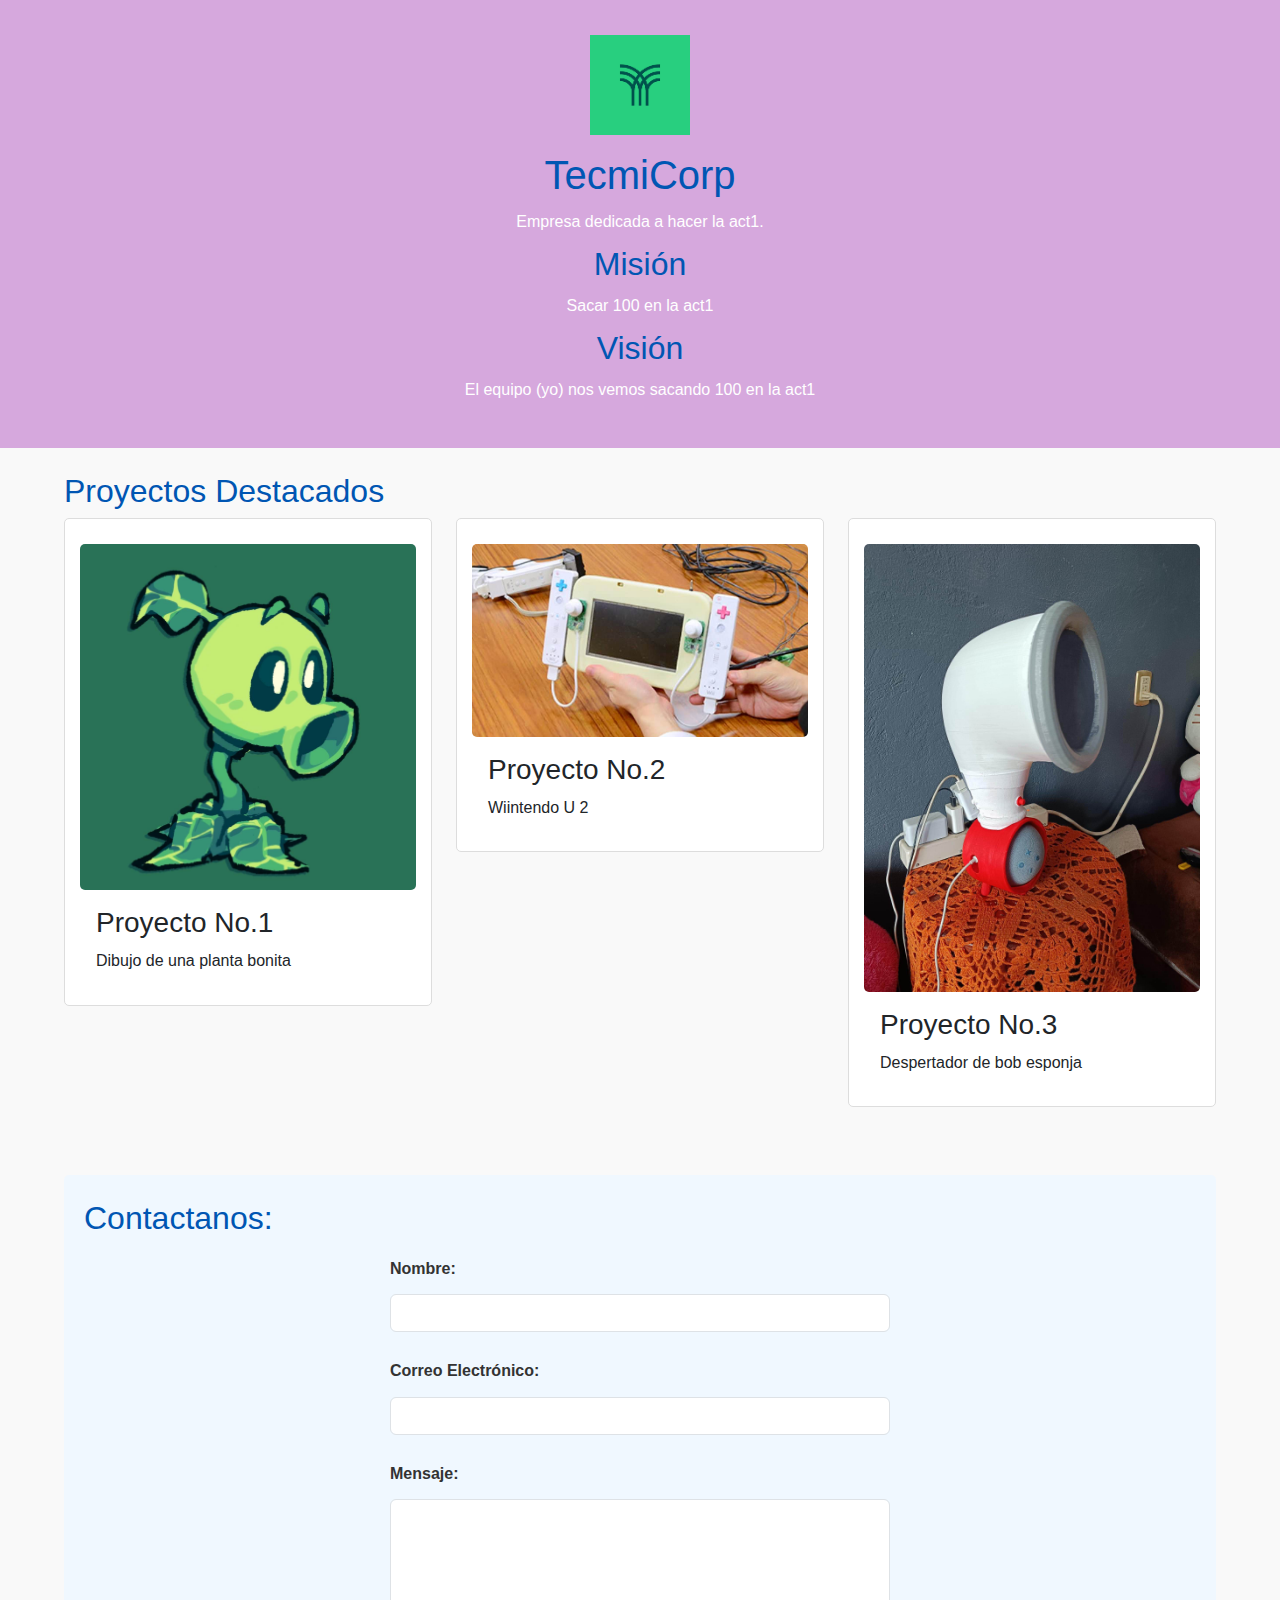
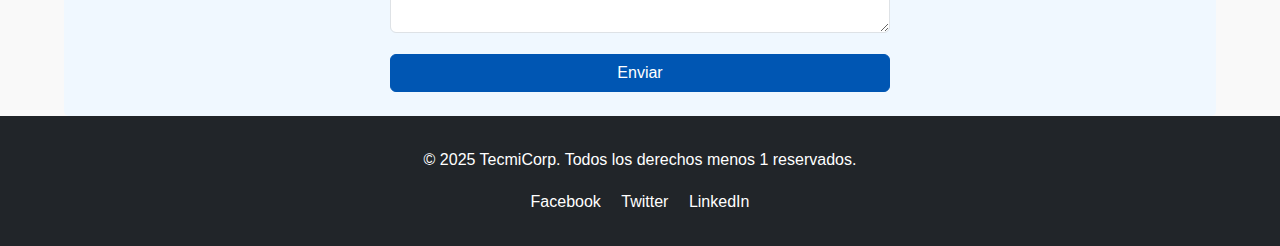
<file: index.html>
<!DOCTYPE html>
<html lang="en">
<head>
    <meta charset="UTF-8">
    <meta name="viewport" content="width=device-width, initial-scale=1.0">
    <meta name="description" content="Página web para la act1">
    <link href="https://cdn.jsdelivr.net/npm/bootstrap@5.3.0/dist/css/bootstrap.min.css" rel="stylesheet">
    <link rel="stylesheet" href="style.css">
    <title>TecmiCorp</title>
</head>
<body>
    <!-- Encabezado -->
    <header class="custom-header">
        <div class="container">
            <img src="Logo.png" alt="Logo de TecmiCorp" class="mb-3" style="max-height: 100px;">
            <h1>TecmiCorp</h1>
            <p>Empresa dedicada a hacer la act1.</p>
            <section class="mision-vision">
                <h2>Misión</h2>
                <p>Sacar 100 en la act1</p>
                <h2>Visión</h2>
                <p>El equipo (yo) nos vemos sacando 100 en la act1</p>
            </section>
        </div>
    </header>

    <!-- Sección de Proyectos -->
    <main>
        <section id="proyectos" class="container py-4">
            <h2>Proyectos Destacados</h2>
            <div class="row">
                <div class="col-md-4 mb-4">
                    <div class="proyecto card">
                        <img src="Planta.jpg" class="card-img-top" alt="Dibujo de planta bonita">
                        <div class="card-body">
                            <h3 class="card-title">Proyecto No.1</h3>
                            <p class="card-text">Dibujo de una planta bonita</p>
                        </div>
                    </div>
                </div>
                <div class="col-md-4 mb-4">
                    <div class="proyecto card">
                        <img src="Wii.jpg" class="card-img-top" alt="Wiintendo U 2">
                        <div class="card-body">
                            <h3 class="card-title">Proyecto No.2</h3>
                            <p class="card-text">Wiintendo U 2</p>
                        </div>
                    </div>
                </div>
                <div class="col-md-4 mb-4">
                    <div class="proyecto card">
                        <img src="despertador.jpg" class="card-img-top" alt="Despertador de bob esponja">
                        <div class="card-body">
                            <h3 class="card-title">Proyecto No.3</h3>
                            <p class="card-text">Despertador de bob esponja</p>
                        </div>
                    </div>
                </div>
            </div>
        </section>

        <!-- Sección de Contacto -->
        <section id="contacto" class="container py-4">
            <h2>Contactanos:</h2>
            <form action="do.html" method="GET" class="needs-validation" novalidate>
                <div class="mb-3">
                    <label for="nombre" class="form-label">Nombre:</label>
                    <input type="text" id="nombre" name="nombre" class="form-control" required>
                    <div class="invalid-feedback">Por favor, ingresa tu nombre.</div>
                </div>
                <div class="mb-3">
                    <label for="correo" class="form-label">Correo Electrónico:</label>
                    <input type="email" id="correo" name="correo" class="form-control" required>
                    <div class="invalid-feedback">Por favor, ingresa un correo valido.</div>
                </div>
                <div class="mb-3">
                    <label for="mensaje" class="form-label">Mensaje:</label>
                    <textarea id="mensaje" name="mensaje" class="form-control" rows="5" required></textarea>
                    <div class="invalid-feedback">Por favor, ingresa tu mensaje.</div>
                </div>
                <button type="submit" class="btn btn-primary">Enviar</button>
            </form>
        </section>
    </main>

    <!-- Pie de página -->
    <footer class="bg-dark text-white text-center py-3">
        <div class="container">
            <p>&copy; 2025 TecmiCorp. Todos los derechos menos 1 reservados.</p>
            <div class="redes-sociales">
                <a href="https://facebook.com" class="text-white mx-2" aria-label="Facebook">Facebook</a>
                <a href="https://x.com" class="text-white mx-2" aria-label="Twitter">Twitter</a>
                <a href="https://linkedin.com" class="text-white mx-2" aria-label="LinkedIn">LinkedIn</a>
            </div>
        </div>
    </footer>

    <script src="https://cdn.jsdelivr.net/npm/bootstrap@5.3.0/dist/js/bootstrap.bundle.min.js"></script>
    <script>
        document.addEventListener('DOMContentLoaded', function () {
            document.getElementById('contacto').addEventListener('submit', function(event) {
            console.log('Formulario enviado'); // Verifica si se detecta el evento submit
            const nombre = document.getElementById('nombre').value;
            const correo = document.getElementById('correo').value;
            const mensaje = document.getElementById('mensaje').value;

            if (!nombre || !correo || !mensaje) {
                event.preventDefault();
                alert('Por favor, completa todos los campos antes de enviar el formulario.');
        } else {
                // Si todos los campos están llenos, muestra una alerta y permite el envío
                
        }
    });
});
    </script>
</body>
</html>
</file>
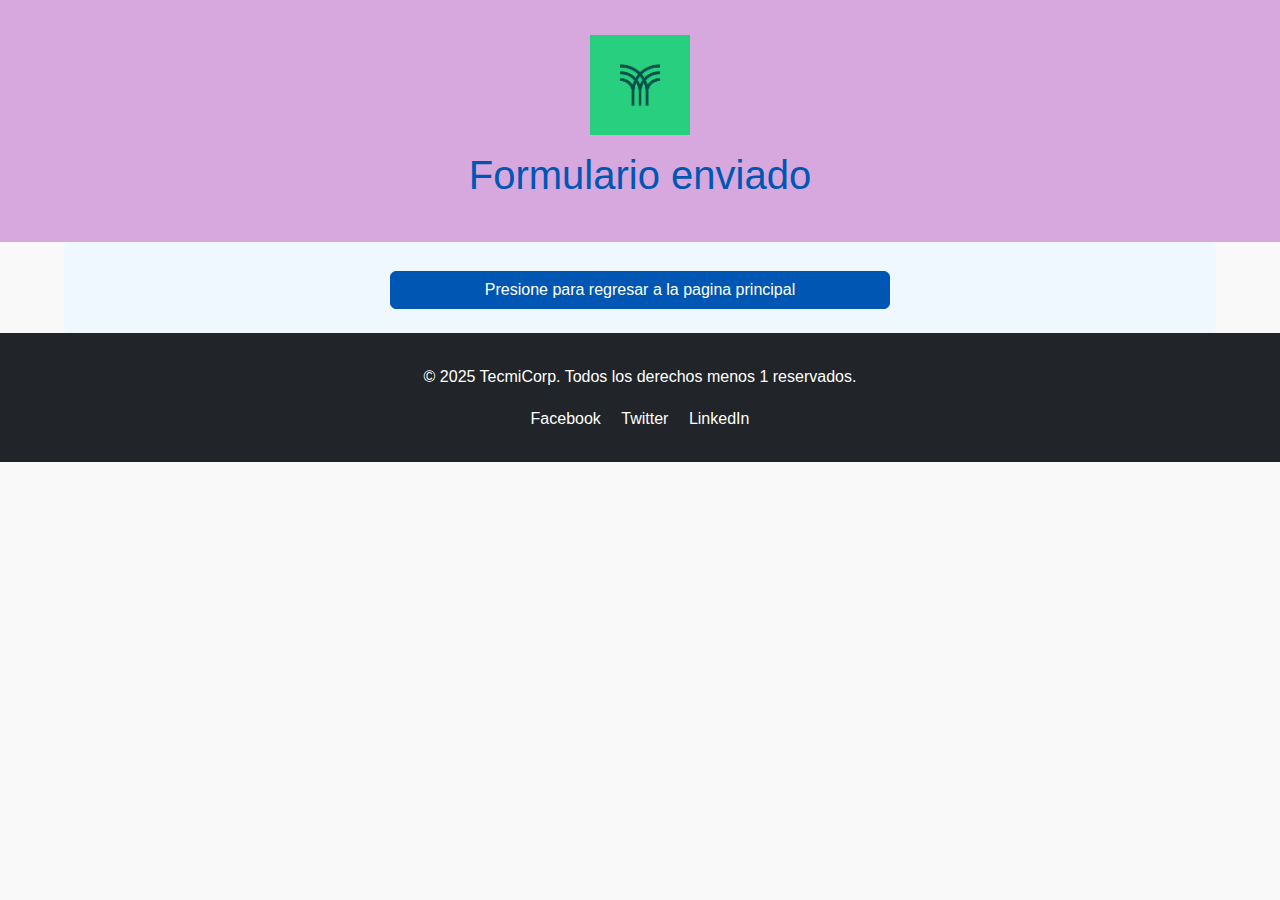
<file: do.html>
<!DOCTYPE html>
<html lang="en">
<head>
    <meta charset="UTF-8">
    <meta name="viewport" content="width=device-width, initial-scale=1.0">
    <meta name="description" content="Página web para la act1">
    <link href="https://cdn.jsdelivr.net/npm/bootstrap@5.3.0/dist/css/bootstrap.min.css" rel="stylesheet">
    <link rel="stylesheet" href="style.css">
    <title>TecmiCorp</title>
</head>
<body>
    <!-- Encabezado -->
    <header class="custom-header">
        <div class="container">
            <img src="Logo.png" alt="Logo de TecmiCorp" class="mb-3" style="max-height: 100px;">
            <h1>Formulario enviado</h1>
            
        </div>
    </header>

        <!-- Sección de Contacto -->
        <section id="contacto" class="container py-4">

            <form action="index.html" method="GET" class="needs-validation" novalidate>
                <button type="submit" class="btn btn-primary">Presione para regresar a la pagina principal</button>
            </form>
        </section>
    </main>

    <!-- Pie de página -->
    <footer class="bg-dark text-white text-center py-3">
        <div class="container">
            <p>&copy; 2025 TecmiCorp. Todos los derechos menos 1 reservados.</p>
            <div class="redes-sociales">
                <a href="https://facebook.com" class="text-white mx-2" aria-label="Facebook">Facebook</a>
                <a href="https://x.com" class="text-white mx-2" aria-label="Twitter">Twitter</a>
                <a href="https://linkedin.com" class="text-white mx-2" aria-label="LinkedIn">LinkedIn</a>
            </div>
        </div>
    </footer>

    <script src="https://cdn.jsdelivr.net/npm/bootstrap@5.3.0/dist/js/bootstrap.bundle.min.js"></script>
</body>
</html>
</file>
<file: style.css>
body {
    font-family: Arial, sans-serif;
    line-height: 1.6;
    margin: 0;
    padding: 0;
    color: #333;
    background-color: #f9f9f9;
}
.container {
    width: 90%;
    max-width: 1200px;
    margin: 0 auto;
}
h1, h2, h3 {
    color: #0056b3;
}

header {
    background: #0056b3;
    background-color: #c785d1b1;
    color: #fff;
    padding: 20px 0;
    text-align: center;
}
header p {
    margin: 10px 0;
}

#proyectos {
    padding: 20px 0;
}
.proyecto {
    margin-bottom: 20px;
}
.proyecto img {
    max-width: 100%;
    height: auto;
    border-radius: 5px;
    margin-top: 10px;
}

#contacto {
    background: #f0f8ff;
    padding: 20px;
    border-radius: 5px;
}
form {
    display: flex;
    flex-direction: column;
}
form label {
    margin-top: 10px;
    font-weight: bold;
}
form input, form textarea, form button {
    margin-top: 5px;
    padding: 10px;
    border: 1px solid #ccc;
    border-radius: 5px;
    font-size: 1rem;
}
form button {
    background: #0056b3;
    color: #fff;
    cursor: pointer;
    border: none;
    transition: background 0.3s ease;
}
form button:hover {
    background: #003d80;
}

footer {
    background: #333;
    color: #fff;
    padding: 10px 0;
    text-align: center;
}
footer .redes-sociales a {
    color: #fff;
    margin: 0 10px;
    text-decoration: none;
}
footer .redes-sociales a:hover {
    text-decoration: underline;
}

@media (max-width: 768px) {
    header, footer {
        text-align: center;
    }
}

.btn-primary {
    background-color: #0056b3;
    border-color: #0056b3;
}
.btn-primary:hover {
    background-color: #003d80;
    border-color: #003d80;
}
.container {
    padding: 15px;
}
#proyectos .proyecto {
    padding: 15px;
    border: 1px solid #ddd;
    border-radius: 5px;
    margin-bottom: 20px;
}
form {
    max-width: 500px;
    margin: 0 auto;
}
</file>
